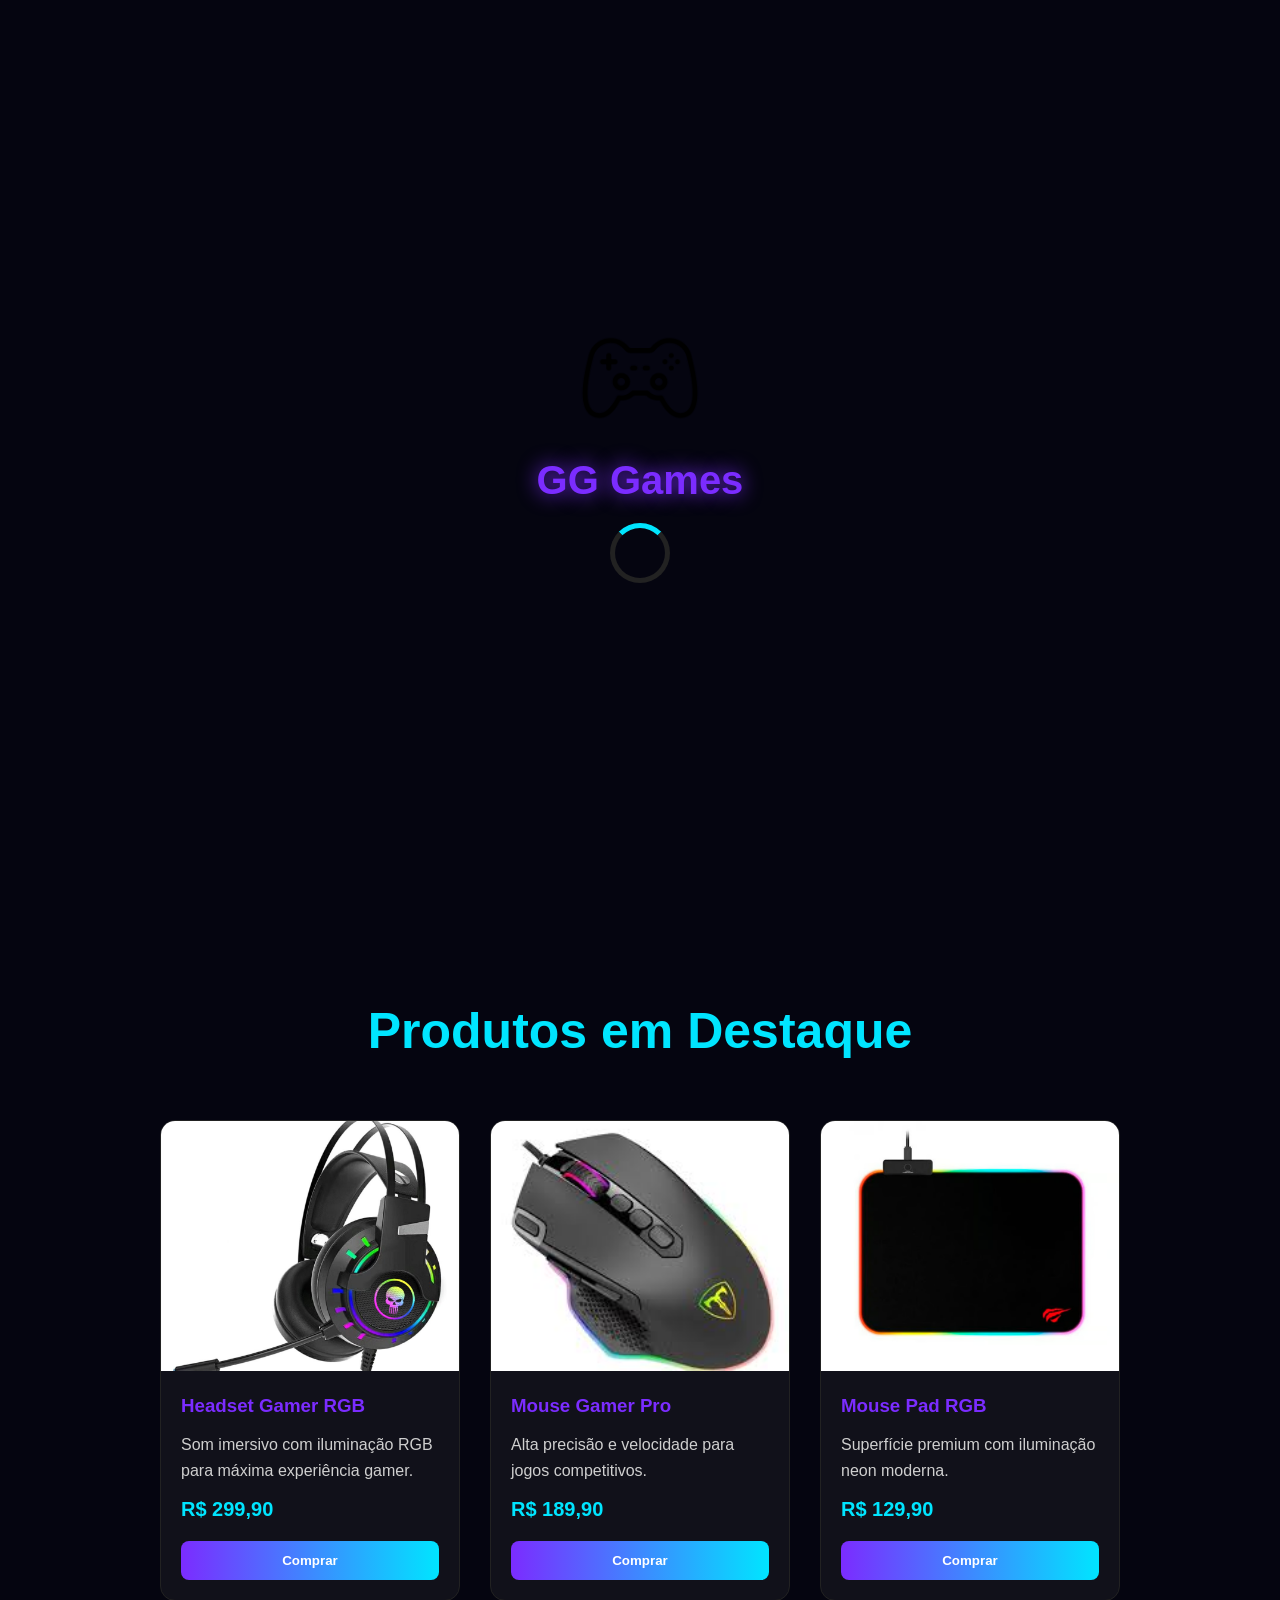
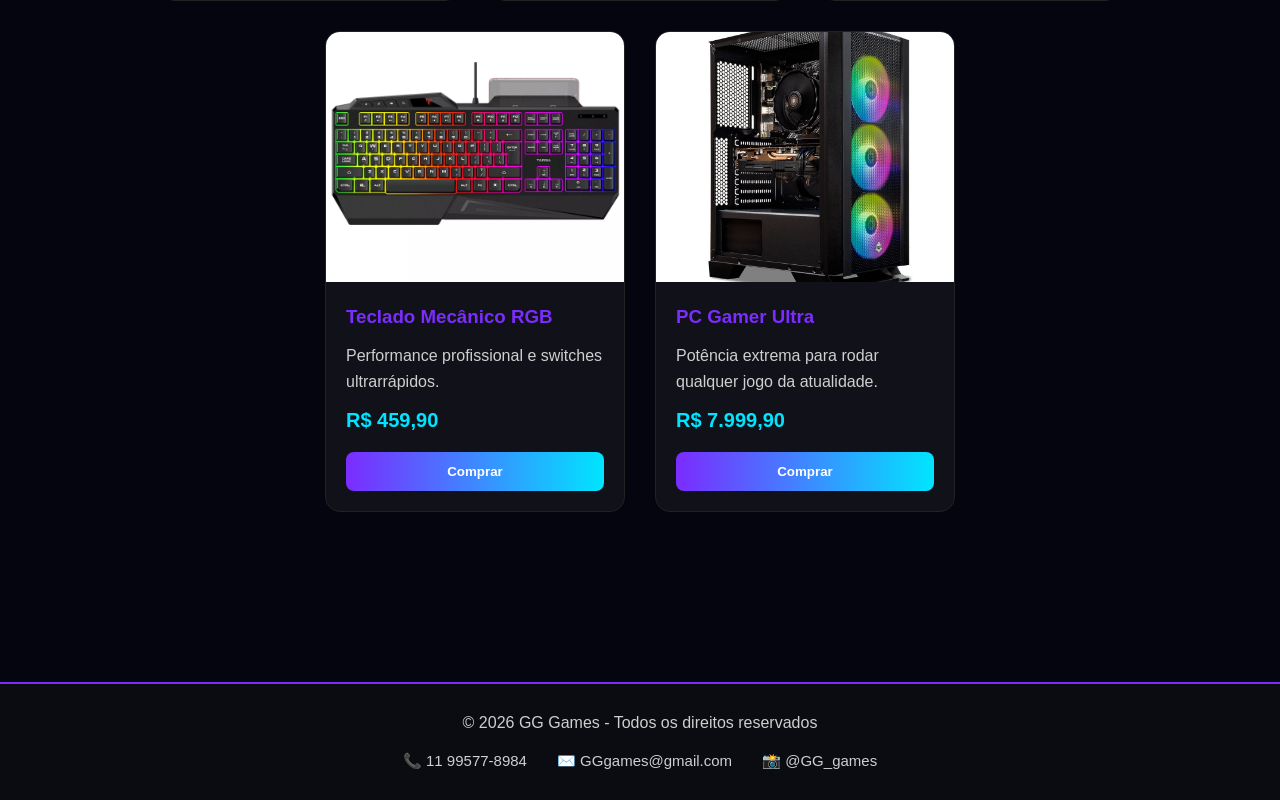
<file: index.html>
<!DOCTYPE html>
<html lang="pt-br">

<head>

    <meta charset="UTF-8">

    <meta name="viewport" content="width=device-width, initial-scale=1.0">

    <title>GG Games</title>

    <link rel="stylesheet" href="./src/css/estilo.css">

</head>

<body>

    <!-- LOADING -->

    <div id="loading">

        <img src="./src/assets/icone.png" alt="Logo GG Games">

        <h1>GG Games</h1>

        <div class="loader"></div>

    </div>

    <!-- HEADER -->

    <header>

        <nav>

            <div class="logo">

                <img src="./src/assets/icone.png" alt="Logo GG Games">

                <h1>GG Games</h1>

            </div>

            <ul class="menu">

                <li>
                    <a href="index.html">Home</a>
                </li>

                <li>
                    <a href="./pages/portfolio.html">Portfólio</a>
                </li>

                <li>
                    <a href="./pages/sobre.html">Sobre</a>
                </li>

                <li>
                    <a href="./pages/contato.html">Contato</a>
                </li>

            </ul>

        </nav>

    </header>

    <!-- HERO -->

    <section class="hero">

        <div class="hero-text">

            <h2>
                MONTE O SETUP DOS SEUS SONHOS
            </h2>

            <p>
                Os melhores periféricos gamer com tecnologia,
                desempenho e visual neon profissional.
            </p>

            <a href="#produtos" class="btn">
                Ver Produtos
            </a>

        </div>

        <div class="hero-image">

            <img src="./src/assets/setup.webp" alt="Setup Gamer">

        </div>

    </section>

    <!-- PRODUTOS -->

    <section class="produtos" id="produtos">

        <div class="titulo">

            <h2>
                Produtos em Destaque
            </h2>

        </div>

        <div class="cards">

            <!-- CARD 1 -->

            <div class="card">

                <img src="./src/assets/headset.jpg" alt="Headset Gamer">

                <div class="card-content">

                    <h3>
                        Headset Gamer RGB
                    </h3>

                    <p>
                        Som imersivo com iluminação RGB
                        para máxima experiência gamer.
                    </p>

                    <span>
                        R$ 299,90
                    </span>

                    <button>
                        Comprar
                    </button>

                </div>

            </div>

            <!-- CARD 2 -->

            <div class="card">

                <img src="./src/assets/mouse.jpg" alt="Mouse Gamer">

                <div class="card-content">

                    <h3>
                        Mouse Gamer Pro
                    </h3>

                    <p>
                        Alta precisão e velocidade
                        para jogos competitivos.
                    </p>

                    <span>
                        R$ 189,90
                    </span>

                    <button>
                        Comprar
                    </button>

                </div>

            </div>

            <!-- CARD 3 -->

            <div class="card">

                <img src="./src/assets/mouse.pad.png" alt="Mouse Pad Gamer">

                <div class="card-content">

                    <h3>
                        Mouse Pad RGB
                    </h3>

                    <p>
                        Superfície premium com
                        iluminação neon moderna.
                    </p>

                    <span>
                        R$ 129,90
                    </span>

                    <button>
                        Comprar
                    </button>

                </div>

            </div>

            <!-- CARD 4 -->

            <div class="card">

                <img src="./src/assets/teclado.png" alt="Teclado Gamer">

                <div class="card-content">

                    <h3>
                        Teclado Mecânico RGB
                    </h3>

                    <p>
                        Performance profissional
                        e switches ultrarrápidos.
                    </p>

                    <span>
                        R$ 459,90
                    </span>

                    <button>
                        Comprar
                    </button>

                </div>

            </div>

            <!-- CARD 5 -->

            <div class="card">

                <img src="./src/assets/Pc.jpg" alt="PC Gamer">

                <div class="card-content">

                    <h3>
                        PC Gamer Ultra
                    </h3>

                    <p>
                        Potência extrema para rodar
                        qualquer jogo da atualidade.
                    </p>

                    <span>
                        R$ 7.999,90
                    </span>

                    <button>
                        Comprar
                    </button>

                </div>

            </div>

        </div>

    </section>

    <!-- FOOTER -->

    <footer>

        <p>
            © 2026 GG Games - Todos os direitos reservados
        </p>

        <div class="footer-contato">

            <p>
                📞 11 99577-8984
            </p>

            <p>
                ✉️ GGgames@gmail.com
            </p>

            <p>
                📸 @GG_games
            </p>

        </div>

    </footer>

    <!-- SCRIPT -->

    <script src="./src/js/script.js"></script>

</body>

</html>
</file>
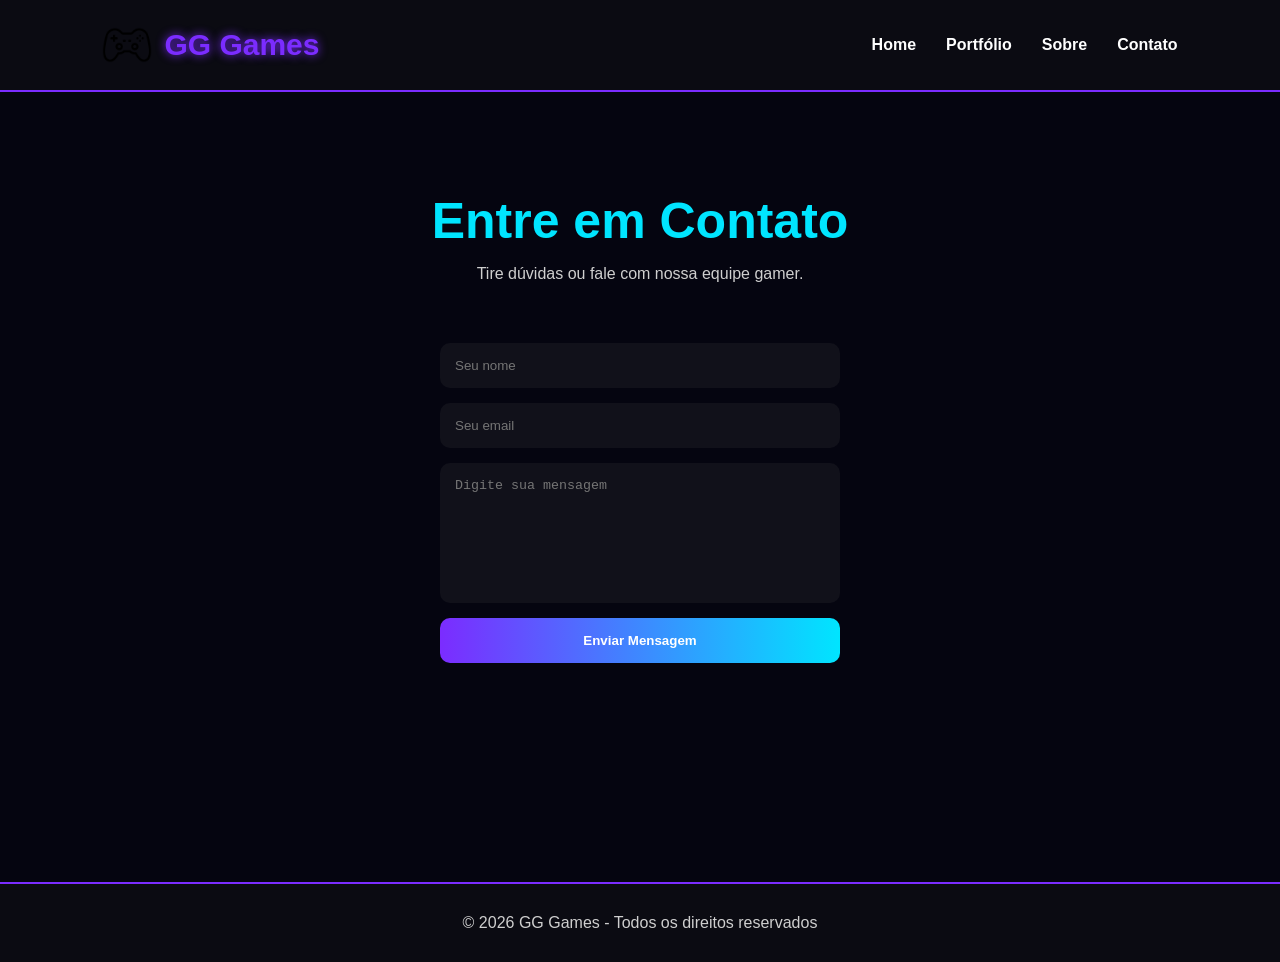
<file: pages/contato.html>
<!DOCTYPE html>
<html lang="pt-br">

<head>

    <meta charset="UTF-8">

    <meta name="viewport" content="width=device-width, initial-scale=1.0">

    <title>Contato | GG Games</title>

    <link rel="stylesheet" href="../src/css/estilo.css">

</head>

<body>

    <!-- HEADER -->

    <header>

        <nav>

            <div class="logo">

                <img src="../src/assets/icone.png" alt="Logo">

                <h1>GG Games</h1>

            </div>

            <ul class="menu">

                <li><a href="../index.html">Home</a></li>

                <li><a href="portfolio.html">Portfólio</a></li>

                <li><a href="sobre.html">Sobre</a></li>

                <li><a href="contato.html">Contato</a></li>

            </ul>

        </nav>

    </header>

    <!-- CONTATO -->

    <section class="pagina">

        <div class="titulo">

            <h2>Entre em Contato</h2>

            <p>
                Tire dúvidas ou fale com nossa equipe gamer.
            </p>

        </div>

        <form>

            <input type="text" placeholder="Seu nome">

            <input type="email" placeholder="Seu email">

            <textarea placeholder="Digite sua mensagem"></textarea>

            <button type="submit">
                Enviar Mensagem
            </button>

        </form>

    </section>

    <!-- FOOTER -->

    <footer>

        <p>
            © 2026 GG Games - Todos os direitos reservados
        </p>

    </footer>

</body>

</html>
</file>
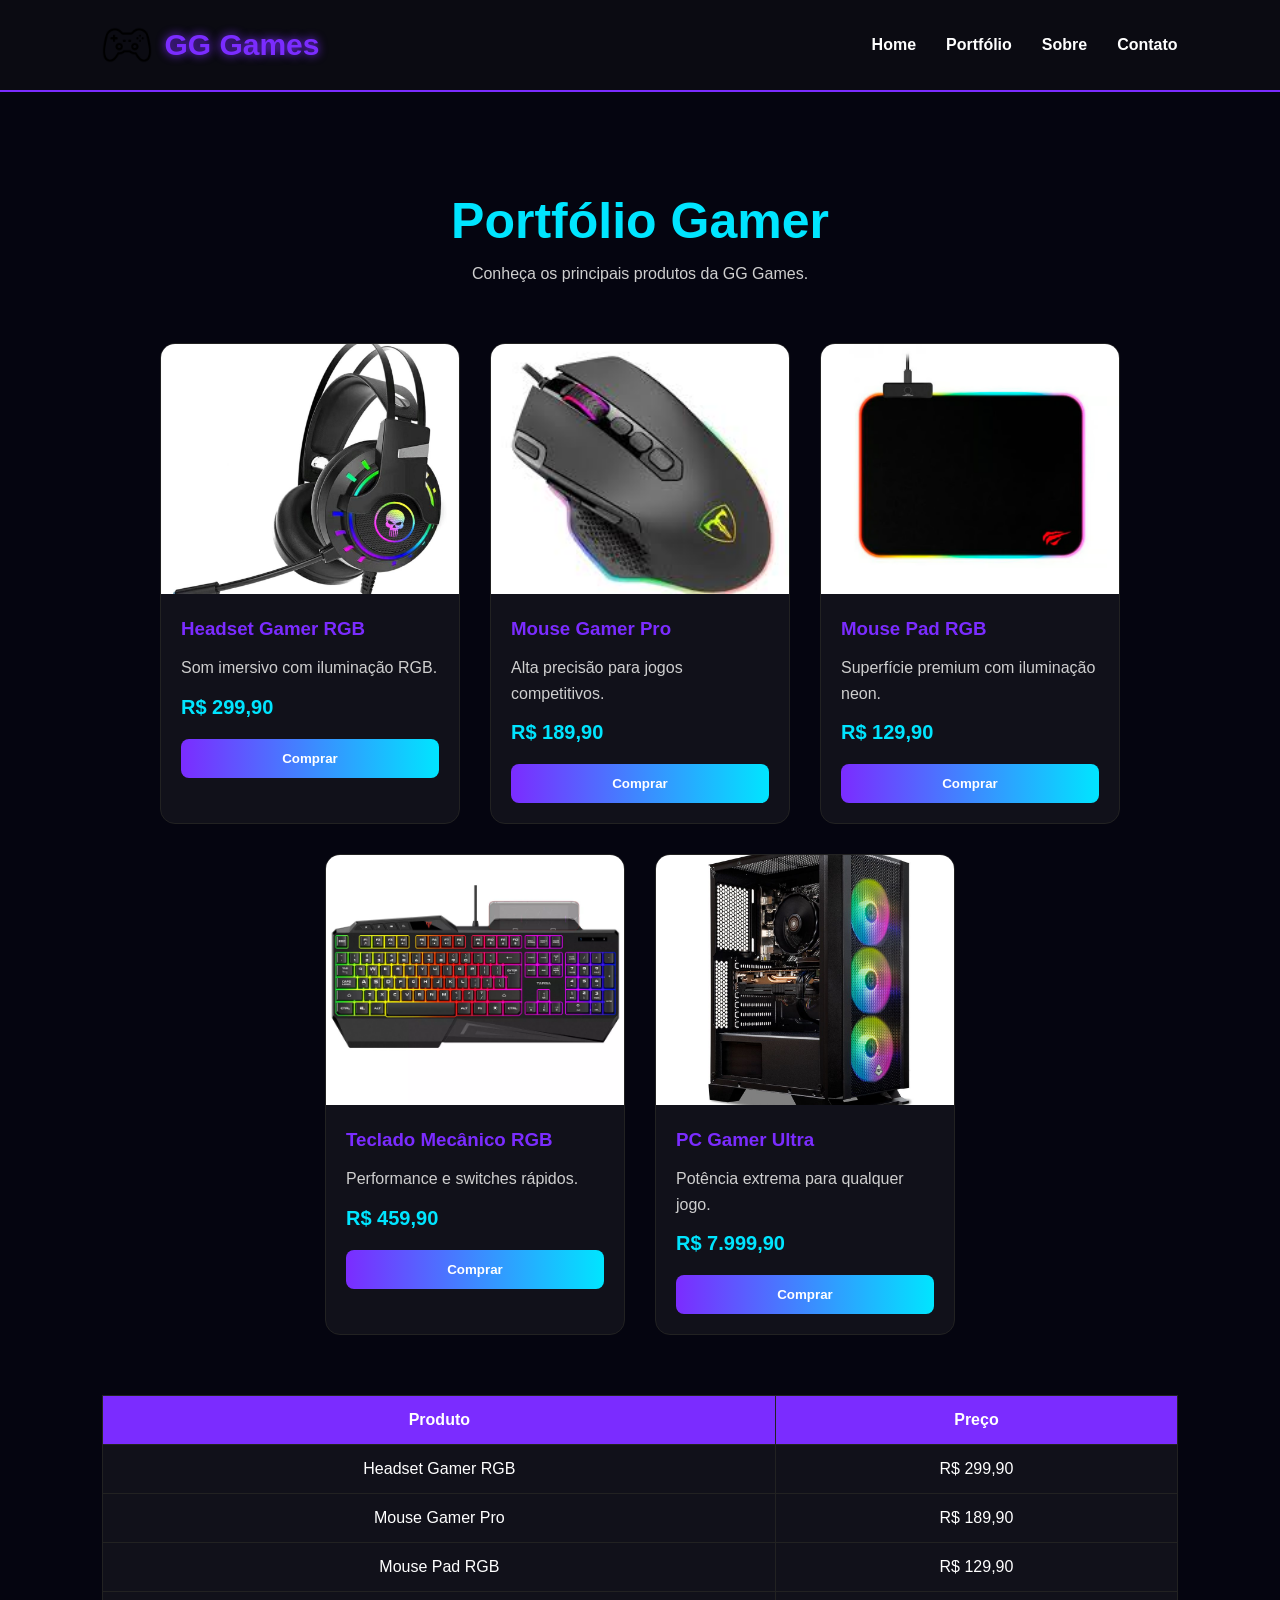
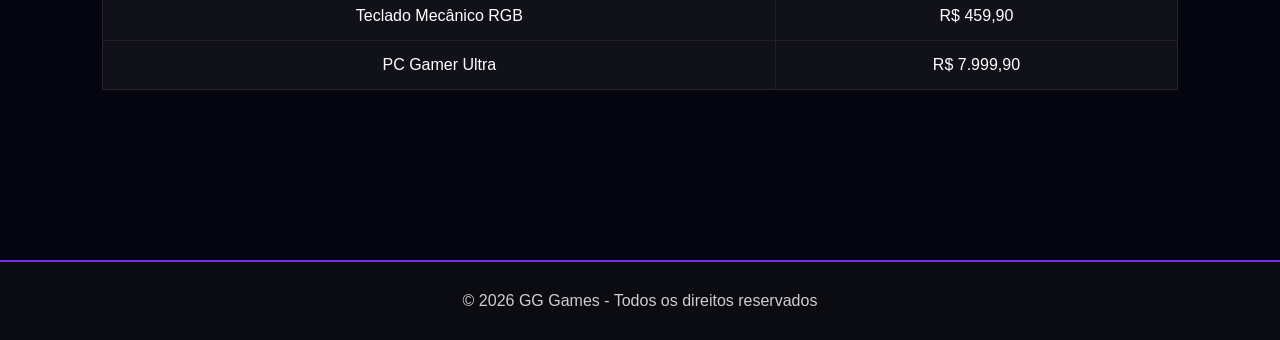
<file: pages/portfolio.html>
<!DOCTYPE html>

<html lang="pt-br">

<head>

<meta charset="UTF-8">

<meta name="viewport" content="width=device-width, initial-scale=1.0">

<title>Portfólio | GG Games</title>

<link rel="stylesheet" href="../src/css/estilo.css">

</head>

<body>

<!-- HEADER -->

<header>

<nav>

<div class="logo">

<img src="../src/assets/icone.png" alt="Logo">

<h1>GG Games</h1>

</div>

<ul class="menu">

<li><a href="../index.html">Home</a></li>

<li><a href="portfolio.html">Portfólio</a></li>

<li><a href="sobre.html">Sobre</a></li>

<li><a href="contato.html">Contato</a></li>

</ul>

</nav>

</header>

<!-- TITULO -->

<section class="pagina">

<div class="titulo">

<h2>Portfólio Gamer</h2>

<p>

Conheça os principais produtos da GG Games.

</p>

</div>

<!-- CARDS -->

<div class="cards">

<!-- CARD 1 -->

<div class="card">

<img src="../src/assets/headset.jpg" alt="Headset">

<div class="card-content">

<h3>Headset Gamer RGB</h3>

<p>

Som imersivo com iluminação RGB.

</p>

<span>R$ 299,90</span>

<button>Comprar</button>

</div>

</div>

<!-- CARD 2 -->

<div class="card">

<img src="../src/assets/mouse.jpg" alt="Mouse">

<div class="card-content">

<h3>Mouse Gamer Pro</h3>

<p>

Alta precisão para jogos competitivos.

</p>

<span>R$ 189,90</span>

<button>Comprar</button>

</div>

</div>

<!-- CARD 3 -->

<div class="card">

<img src="../src/assets/mouse.pad.png" alt="Mouse Pad">

<div class="card-content">

<h3>Mouse Pad RGB</h3>

<p>

Superfície premium com iluminação neon.

</p>

<span>R$ 129,90</span>

<button>Comprar</button>

</div>

</div>

<!-- CARD 4 -->

<div class="card">

<img src="../src/assets/teclado.png" alt="Teclado">

<div class="card-content">

<h3>Teclado Mecânico RGB</h3>

<p>

Performance e switches rápidos.

</p>

<span>R$ 459,90</span>

<button>Comprar</button>

</div>

</div>

<!-- CARD 5 -->

<div class="card">

<img src="../src/assets/Pc.jpg" alt="PC Gamer">

<div class="card-content">

<h3>PC Gamer Ultra</h3>

<p>

Potência extrema para qualquer jogo.

</p>

<span>R$ 7.999,90</span>

<button>Comprar</button>

</div>

</div>

</div>

<!-- TABELA -->

<table>

<tr>

<th>Produto</th>

<th>Preço</th>

</tr>

<tr>

<td>Headset Gamer RGB</td>

<td>R$ 299,90</td>

</tr>

<tr>

<td>Mouse Gamer Pro</td>

<td>R$ 189,90</td>

</tr>

<tr>

<td>Mouse Pad RGB</td>

<td>R$ 129,90</td>

</tr>

<tr>

<td>Teclado Mecânico RGB</td>

<td>R$ 459,90</td>

</tr>

<tr>

<td>PC Gamer Ultra</td>

<td>R$ 7.999,90</td>

</tr>

</table>

</section>

<!-- FOOTER -->

<footer>

<p>

© 2026 GG Games - Todos os direitos reservados

</p>

</footer>

</body>

</html>
</file>
<file: src/css/estilo.css>
/* =========================
   RESET
========================= */

*{
    margin: 0;
    padding: 0;
    box-sizing: border-box;
}

/* =========================
   BODY
========================= */

body{
    background-color: #050510;

    color: white;

    font-family: Arial, Helvetica, sans-serif;

    overflow-x: hidden;
}

/* =========================
   HEADER
========================= */

header{
    width: 100%;

    padding: 20px 8%;

    background-color: #0b0b12;

    border-bottom: 2px solid #7b2cff;

    position: sticky;

    top: 0;

    z-index: 1000;

    transition: 0.4s;
}

/* =========================
   HEADER SCROLL
========================= */

header.ativo{
    background-color: #050510;

    box-shadow: 0 0 15px #7b2cff;
}

/* =========================
   NAVBAR
========================= */

nav{
    display: flex;

    justify-content: space-between;

    align-items: center;
}

/* =========================
   LOGO
========================= */

.logo{
    display: flex;

    align-items: center;

    gap: 12px;
}

.logo img{
    width: 50px;

    animation: pulse 2s infinite;
}

.logo h1{
    color: #7b2cff;

    font-size: 30px;

    text-shadow: 0 0 10px #7b2cff;
}

/* =========================
   MENU
========================= */

.menu{
    display: flex;

    list-style: none;

    gap: 30px;
}

.menu a{
    text-decoration: none;

    color: white;

    font-weight: bold;

    transition: 0.3s;
}

.menu a:hover{
    color: #00e5ff;

    text-shadow: 0 0 10px #00e5ff;
}

/* =========================
   HERO
========================= */

.hero{
    min-height: 90vh;

    display: flex;

    justify-content: space-between;

    align-items: center;

    gap: 40px;

    padding: 60px 8%;
}

/* =========================
   HERO TEXT
========================= */

.hero-text{
    max-width: 550px;

    animation: aparecerEsquerda 1.5s;
}

.hero-text h2{
    font-size: 65px;

    line-height: 1.1;

    color: #7b2cff;

    margin-bottom: 25px;
}

.hero-text p{
    font-size: 18px;

    line-height: 1.7;

    color: #d1d1d1;

    margin-bottom: 35px;
}

/* =========================
   BOTÃO
========================= */

.btn{
    display: inline-block;

    padding: 15px 32px;

    border-radius: 10px;

    background: linear-gradient(90deg, #7b2cff, #00e5ff);

    color: white;

    text-decoration: none;

    font-weight: bold;

    transition: 0.3s;
}

.btn:hover{
    transform: scale(1.05);

    box-shadow: 0 0 20px #00e5ff;
}

/* =========================
   HERO IMAGE
========================= */

.hero-image img{
    width: 550px;

    border-radius: 20px;

    box-shadow: 0 0 35px #7b2cff;

    animation: aparecerDireita 1.5s;
}

/* =========================
   PRODUTOS
========================= */

.produtos{
    padding: 100px 8%;
}

/* =========================
   TITULO
========================= */

.titulo{
    text-align: center;

    margin-bottom: 60px;
}

.titulo h2{
    font-size: 50px;

    color: #00e5ff;

    margin-bottom: 15px;
}

.titulo p{
    color: #cfcfcf;
}

/* =========================
   CARDS
========================= */

.cards{
    display: flex;

    justify-content: center;

    flex-wrap: wrap;

    gap: 30px;
}

/* =========================
   CARD
========================= */

.card{
    width: 300px;

    background-color: #11111a;

    border-radius: 15px;

    overflow: hidden;

    border: 1px solid #222;

    transition: 0.4s;
}

.card:hover{
    transform: translateY(-10px);

    box-shadow: 0 0 25px #7b2cff;
}

/* =========================
   CARD IMAGE
========================= */

.card img{
    width: 100%;

    height: 250px;

    object-fit: cover;
}

/* =========================
   CARD CONTENT
========================= */

.card-content{
    padding: 20px;
}

.card-content h3{
    margin-bottom: 15px;

    color: #7b2cff;
}

.card-content p{
    color: #cfcfcf;

    line-height: 1.6;

    margin-bottom: 15px;
}

.card-content span{
    display: block;

    margin-bottom: 20px;

    color: #00e5ff;

    font-size: 20px;

    font-weight: bold;
}

/* =========================
   BOTÃO CARD
========================= */

.card-content button{
    width: 100%;

    padding: 12px;

    border: none;

    border-radius: 8px;

    background: linear-gradient(90deg, #7b2cff, #00e5ff);

    color: white;

    font-weight: bold;

    cursor: pointer;

    transition: 0.3s;
}

.card-content button:hover{
    transform: scale(1.03);

    box-shadow: 0 0 15px #00e5ff;
}

/* =========================
   PAGINAS
========================= */

.pagina{
    padding: 100px 8%;

    min-height: 80vh;
}

/* =========================
   SOBRE
========================= */

.sobre-content{
    width: 70%;

    margin: auto;

    text-align: center;

    line-height: 1.8;
}

.sobre-content p{
    margin-bottom: 20px;

    color: #cfcfcf;

    font-size: 18px;
}

/* =========================
   FORMULÁRIO
========================= */

form{
    width: 400px;

    margin: auto;

    display: flex;

    flex-direction: column;

    gap: 15px;
}

input,
textarea{
    padding: 15px;

    border: none;

    border-radius: 10px;

    background-color: #11111a;

    color: white;
}

textarea{
    resize: none;

    height: 140px;
}

form button{
    padding: 15px;

    border: none;

    border-radius: 10px;

    background: linear-gradient(90deg, #7b2cff, #00e5ff);

    color: white;

    font-weight: bold;

    cursor: pointer;

    transition: 0.3s;
}

form button:hover{
    transform: scale(1.03);

    box-shadow: 0 0 15px #00e5ff;
}

/* =========================
   TABELA
========================= */

table{
    width: 100%;

    margin-top: 60px;

    border-collapse: collapse;
}

th,
td{
    border: 1px solid #222;

    padding: 15px;

    text-align: center;
}

th{
    background-color: #7b2cff;
}

td{
    background-color: #11111a;
}

/* =========================
   FOOTER
========================= */

footer{
    margin-top: 70px;

    border-top: 2px solid #7b2cff;

    padding: 30px;

    text-align: center;

    background-color: #0b0b12;
}

footer p{
    color: #cfcfcf;
}

/* =========================
   FOOTER CONTATO
========================= */

.footer-contato{
    margin-top: 20px;

    display: flex;

    justify-content: center;

    align-items: center;

    gap: 30px;

    flex-wrap: wrap;
}

.footer-contato p{
    color: #cfcfcf;

    font-size: 15px;

    transition: 0.3s;
}

.footer-contato p:hover{
    color: #00e5ff;

    text-shadow: 0 0 10px #00e5ff;
}

/* =========================
   LOADING SCREEN
========================= */

#loading{
    position: fixed;

    width: 100%;

    height: 100vh;

    background-color: #050510;

    display: flex;

    flex-direction: column;

    justify-content: center;

    align-items: center;

    gap: 20px;

    z-index: 99999;

    transition: 1s;
}

#loading img{
    width: 120px;
}

#loading h1{
    color: #7b2cff;

    font-size: 40px;

    text-shadow: 0 0 20px #7b2cff;
}

/* =========================
   LOADER
========================= */

.loader{
    width: 60px;

    height: 60px;

    border: 5px solid #222;

    border-top: 5px solid #00e5ff;

    border-radius: 50%;

    animation: girar 1s linear infinite;
}

/* =========================
   ANIMAÇÕES
========================= */

@keyframes girar{

    100%{
        transform: rotate(360deg);
    }

}

@keyframes pulse{

    50%{
        transform: scale(1.1);
    }

}

@keyframes aparecerEsquerda{

    from{
        opacity: 0;

        transform: translateX(-100px);
    }

    to{
        opacity: 1;

        transform: translateX(0);
    }

}

@keyframes aparecerDireita{

    from{
        opacity: 0;

        transform: translateX(100px);
    }

    to{
        opacity: 1;

        transform: translateX(0);
    }

}

/* =========================
   RESPONSIVIDADE
========================= */

@media(max-width: 950px){

    nav{
        flex-direction: column;

        gap: 20px;
    }

    .menu{
        flex-wrap: wrap;

        justify-content: center;
    }

    .hero{
        flex-direction: column;

        text-align: center;
    }

    .hero-text h2{
        font-size: 45px;
    }

    .hero-image img{
        width: 100%;

        max-width: 450px;
    }

    .sobre-content{
        width: 100%;
    }

    form{
        width: 100%;
    }

}
</file>
